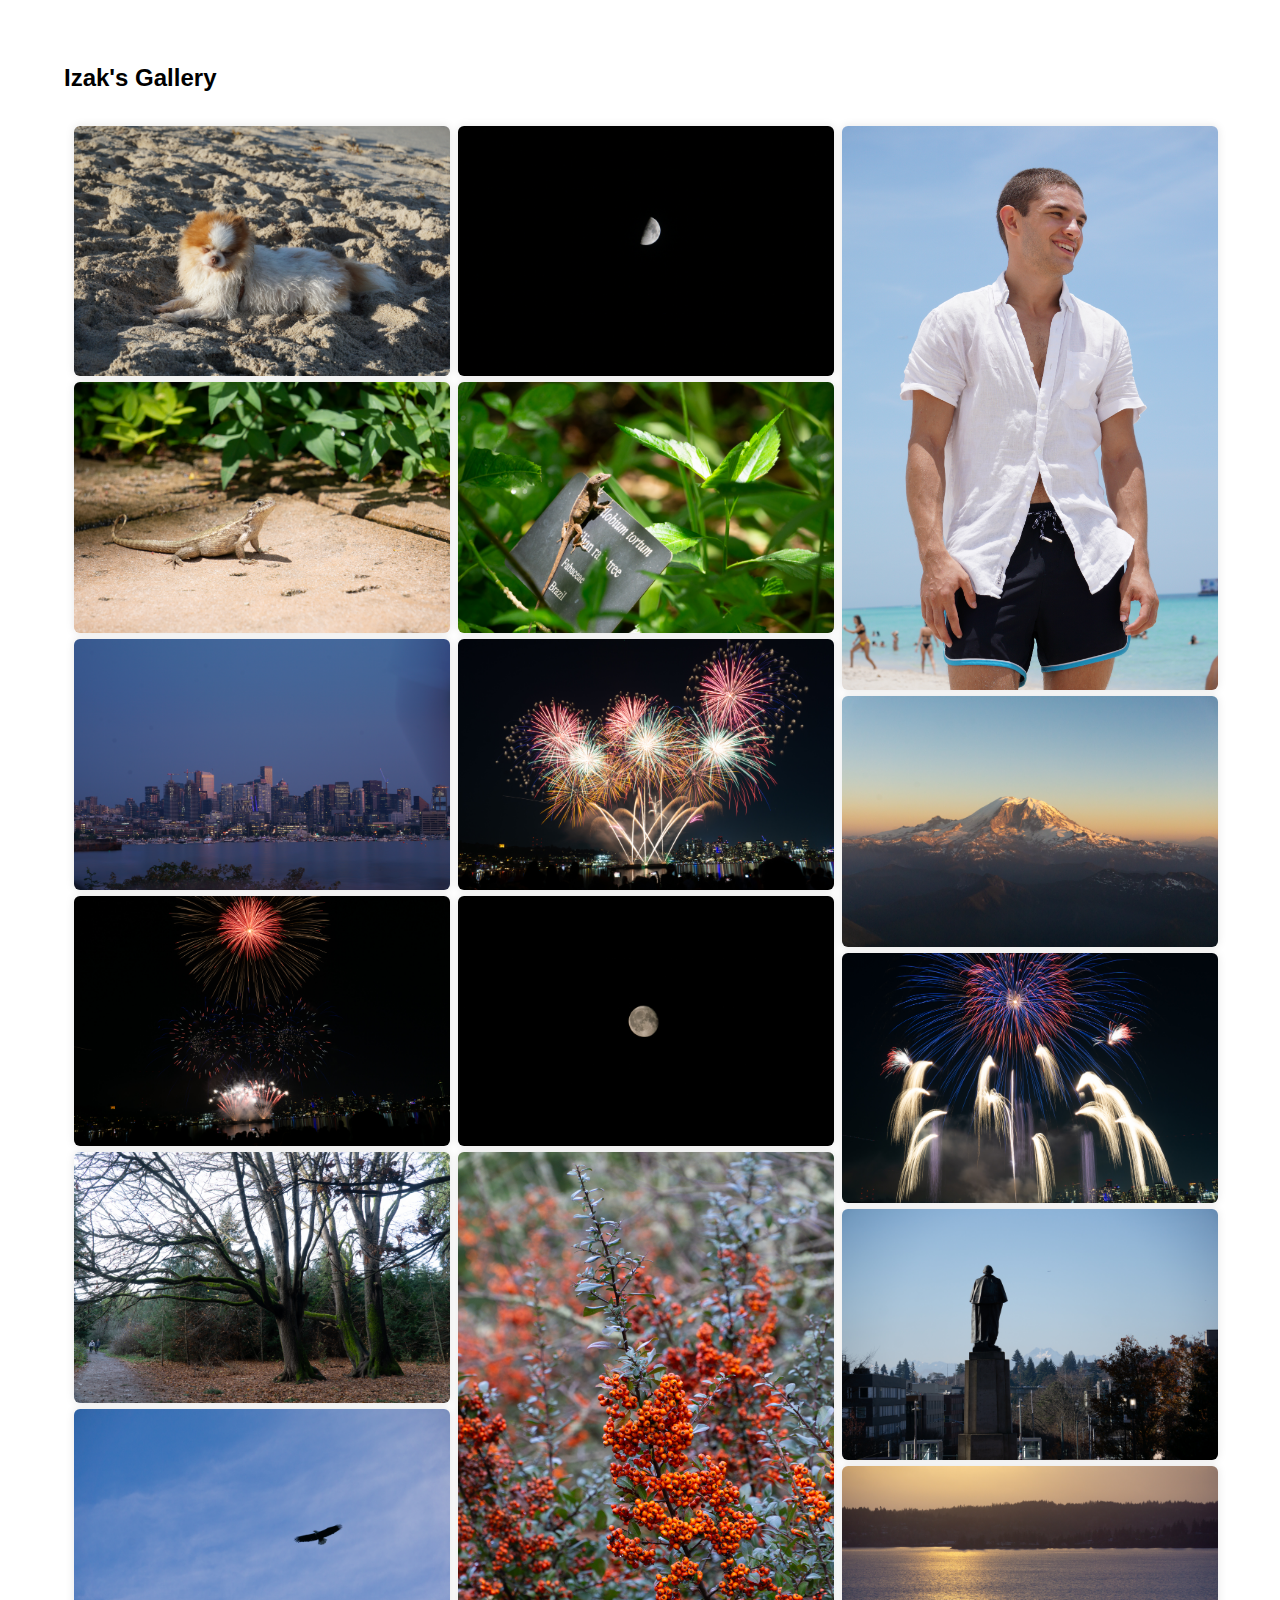
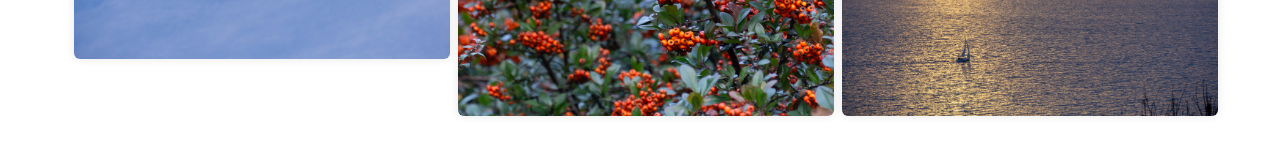
<file: gallery.html>
<!DOCTYPE html>
<html lang="en" dir="ltr">
  <head>
    <meta charset="utf-8">
    <meta name="viewport" content="width=device-width, initial-scale=1.0">
    <link rel="stylesheet" href="autumn-2023-style.css">
    <title>Photo Gallery</title>
  </head>
  <body>
    <div class="gallery-container">
      <h2 class="heading-text">Izak's Gallery</h2>
        <div class="gallery" id="gallery-container"></div>
      <script src="gallery-script.js"></script>
    </div>
  </body>
</html>
</file>
<file: autumn-2023-style.css>
* {
  box-sizing: border-box;
}

body {
  margin: 0;
  padding: 0;
  font-family: Lato, sans-serif;
  line-height: 1.5;
}

.flex-column {
  display: flex;
  flex-direction: column;
}

.navbar {
  display: flex;
  justify-content: center;
  background-color: #333;
  color: #fff;
  padding: 20px;
}

.gallery-link {
  display: flex;
  flex-direction: column;
  justify-content: center;
  align-items: center;
  background-color: #ecf0f1;
}

.artifact-annotation,
.gallery-anchor-link {
  max-width: 600px;
  padding: 16px;
  margin: 0 auto;
  font-size: 20px;
}

#gallery-link-img {
  border-radius: 6px;
  width: 600px;
  max-width: 100%;
}

#gallery-link:hover {
  opacity: rgba(0, 0, 0, 0.5);
}

.gallery {
  display: flex;
  flex-direction: column;
  justify-content: space-around;
  margin: 0 auto;
}

.image-container {
  width: 100%;
  margin: 6px;
  overflow: hidden;
  border-radius: 6px;
  box-shadow: 0 0 10px rgba(0, 0, 0, 0.1);
  /* object-fit: cover; */
}

img {
  width: 100%;
  height: auto;
  display: block;
}

.lightbox {
  position: fixed;
  top: 0;
  left: 0;
  width: 100%;
  height: 100%;
  background: rgba(0, 0, 0, 0.8);
  display: flex;
  justify-content: center;
  align-items: center;
  z-index: 1;
}

.lightbox img {
  max-width: 90%;
  max-height: 90%;
  object-fit: contain; /* maintain aspect ratio without stretching */
}

/* enhance arrow visibility */
.arrows-container {
  position: absolute;
  top: 50%;
  display: flex;
  justify-content: space-between;
  width: 100%;
  z-index: 1001;
  transition: opacity 0.3s ease-in-out; /* Add a transition for smooth visibility */
}

.arrow {
  position: absolute;
  top: 50%;
  font-size: 24px;
  color: white;
  background-color: rgba(0, 0, 0, 0.5); /* Semi-transparent black background for arrows */
  padding: 6px;
  border-radius: 50%;
  cursor: pointer;
  box-shadow: 0 2px 4px rgba(0, 0, 0, 0.3);
}

.arrow:hover {
  background-color: rgba(0, 0, 0, 0.8); /* Darker background on hover */
}

.arrow.left {
  left: 10px;
}

.arrow.right {
  right: 10px;
}

/* dadu section styles */
.center-text {
  display: flex;
  justify-content: center;
}

.houses {
  display: flex;
  flex-direction: column;
  justify-content: center;
  align-items: center;
  word-wrap: wrap;
}

.pax-column {
  padding: 1rem;
}

.pax-pricing {
  display: flex;
  justify-content: center;
}

.pricing-info {
  display: flex;
  justify-content: center;
  align-items: center;
}

.houses .pax-property-llc-photo {
  width: 600px;
  max-width: 100%;
  padding-bottom: 10px;
}

.addressing {
  display: flex;
  flex-direction: column;
  align-items: flex-start;
  font-family: light, sans-serif;
}

.addressing .pax-pricing {
  margin: 0;
}

.vertical-divider {
  border-left: 4px solid orange;
  height: 80px;
  margin: 10px;
}

.horizontal-divider {
  border-top: 4px solid gray;
  margin: 40px auto;
  max-width: 600px;
}

.pricing-info {
  color: gray;
  font-size: 1.5rem;
}

/* price tag styling */
.pricing-info .price {
  font-size: 2.5rem;
  font-family: Times, sans-serif;
}

.gallery-container {
  padding: 40px 5%;
}

.pax-property-llc-section {
  background-color: #d9dee3;
}

.section-2-heading, 
.section-3-heading {
  margin: 0;
  padding-top: 40px;
}

.section-3-heading {
  padding-bottom: 40px;
}

.gym-deadlift-content {
  max-width: 1000px;
  display: flex;
  flex-direction: column;
  justify-content: center;
  align-items: center;
  margin: 0 auto;
  padding-bottom: 40px;
}

.gym-deadlift-container {
  background-color: #ecf0f1;
}


/* Media Queries */
@media (min-width: 768px) {
  #gallery-link-img {
    width: 700px;
  }
  
  .gallery,
  .gym-deadlift-content {
    flex-direction: row;
  }
  
  .gallery .column {
    padding: 4px;
  }
  
  .houses {
    flex-direction: row;
  }
  
  .artifact-annotation {
    max-width: 800px;
  }

}

@media (min-width: 1200px) {
  #gallery-link-img {
    width: 1000px;
  }
  
  .pricing-info .price {
    font-size: 3rem;
  }
  
  .houses .pax-property-llc-photo {
    width: 800px;
    max-width: 100%;
    padding-bottom: 10px;
  }
  
  .side-by-side {
    display: flex;
    padding-bottom: 40px;
    padding-top: 40px;
  }

  .deadlift-video {
    width: 500px;
    height: 700px;
    margin-right: 16px;
  }
}
</file>
